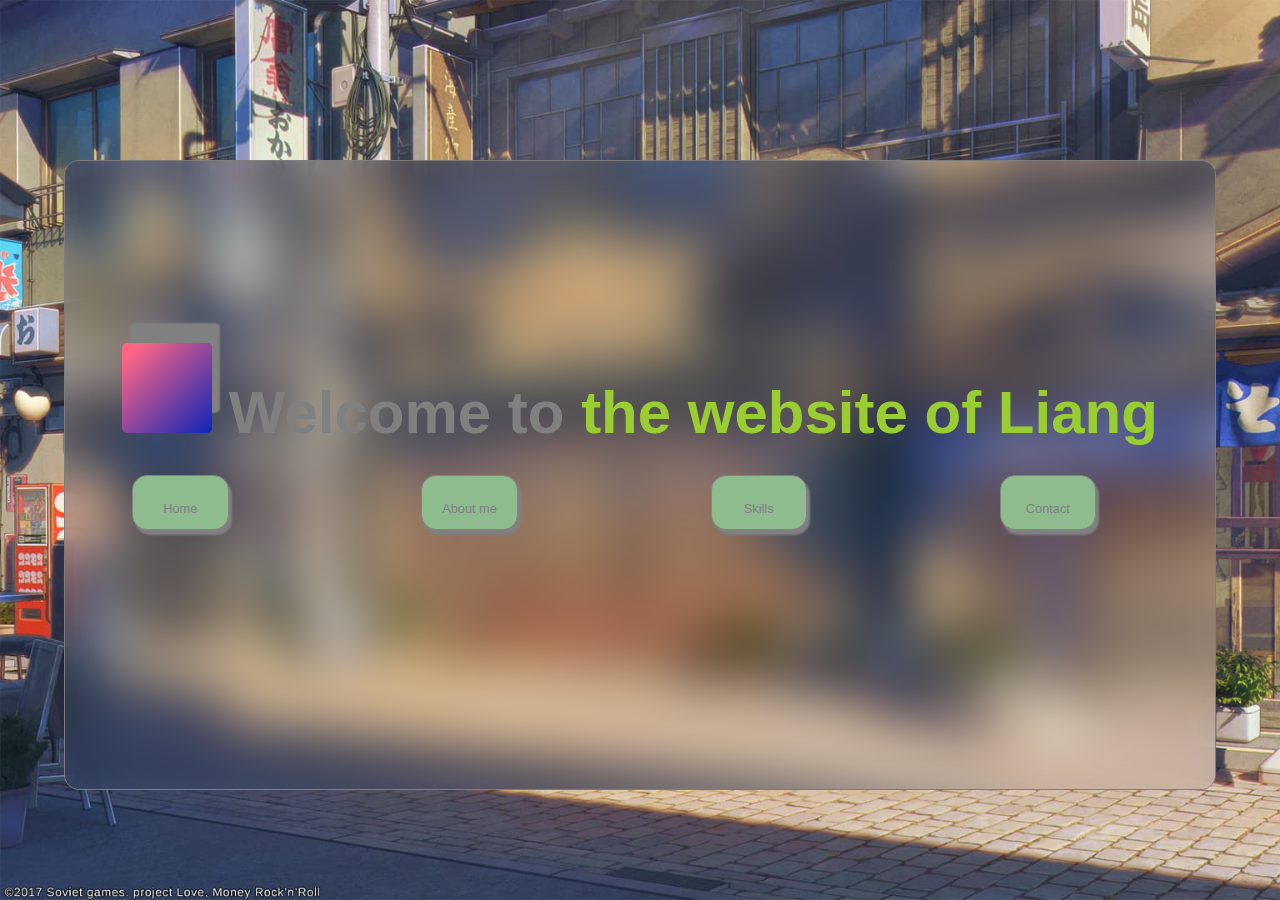
<file: index.html>
<!DOCTYPE html>
<html>

<head>
    <meta charset="utf-8">
    <title>Flexbox align 0 — starting code</title>
    <!-- <link rel="stylesheet" href="node_modules\normalize.css\normalize.css"> -->
    <style>
        * {
            margin: 0;
            padding: 0;
            box-sizing: border-box;
        }
        
        html,
        body {
            width: 100%;
            height: 100%;
            font-family: Helvetica;
        }
        
        .flex-box {
            width: 100%;
            height: 100%;
            /* background-image: linear-gradient(135deg, rgb(240, 95, 87) 10%, rgb(54, 9, 64) 100%); */
            background-image: url(images/2.jpg);
            background-size: cover;
            /* background-image: linear-gradient(270deg, rgb(40, 48, 72), rgb(133, 147, 152)); */
            display: flex;
            flex-direction: column;
            align-items: center;
        }
        
        form {
            width: 90%;
            height: 70%;
            border: 1px solid rgb(126, 124, 124);
            border-radius: 15px;
            padding: 15px;
            display: flex;
            flex-direction: column;
            justify-content: center;
            align-items: center;
            position: relative;
            background-color: hsla(0, 0%, 100%, 0.3);
            overflow: hidden;
            z-index: 1;
        }
        
        form p {
            font-size: 60px;
            font-weight: 800;
        }
        
        form::before {
            content: "";
            position: absolute;
            top: 0;
            right: 0;
            bottom: 0;
            left: 0;
            /* background-image: linear-gradient(135deg, rgb(240, 95, 87) 10%, rgb(54, 9, 64) 100%); */
            background-image: url(images/2.jpg);
            background-size: cover;
            /* background-image: linear-gradient(270deg, rgb(40, 48, 72), rgb(133, 147, 152)); */
            filter: blur(26px);
            /* background-color: rgba(255, 0, 0, 0.3) */
            z-index: -1;
            margin: -35px;
        }
        
        .navbar {
            width: 95%;
            height: 70px;
            padding: 10px;
            margin-top: 20px;
            margin-bottom: 70px;
            display: flex;
            justify-content: space-between;
            align-items: center;
        }
        
        .navbar>li {
            width: 10%;
            height: 55px;
            border: 1px solid rgb(134, 130, 130);
            border-radius: 15px;
            box-shadow: 3px 5px 2px gray;
            list-style: none;
            text-align: center;
            line-height: 65px;
            background-color: darkseagreen;
            color: whitesmoke;
            transition-property: background-color, transform;
            transition-duration: 300ms;
        }
        
        .navbar>li:hover {
            background-color: lightgreen;
            transform: scale(1.3, 1.3);
            cursor: pointer;
        }
        
        .navbar {
            font-size: 1vw;
        }
        
        .navbar a {
            text-decoration: none;
            color: rgb(126, 127, 131);
        }
        
        a:visited {
            color: rgb(52, 85, 230);
            text-decoration: line-through;
        }
        
        #logo-outbox {
            /* border: 1px solid gray; */
            padding: 20px;
            border-radius: 5px;
            /* background-color: rgb(223, 219, 219, 0.3); */
        }
        
        #logo-box {
            display: inline-block;
            width: 1.5em;
            height: 1.5em;
            border-radius: 5px;
            /* background-image: url(fullstack.jpg);
            background-size: contain; */
            background-image: linear-gradient(135deg, rgb(253, 101, 133) 10%, rgb(13, 37, 185) 100%);
            animation-name: roll;
            animation-duration: 3s;
            animation-delay: 1s;
            animation-iteration-count: infinite;
            animation-timing-function: linear;
            transform-origin: bottom right;
            box-shadow: 8px -20px 2px gray;
        }
        
        #logo-left {
            color: gray;
        }
        
        #logo-right {
            color: yellowgreen;
        }
        
        @keyframes roll {
            from {
                transform: translateX(-100%);
                animation-timing-function: ease-in-out;
            }
            20% {
                transform: translateX(-100%) skewX(15deg);
            }
            28% {
                transform: translateX(-100%) skewX(0deg);
                animation-timing-function: ease-out;
            }
            45% {
                transform: translateX(-100%) skewX(-5deg) rotate(20deg) scaleY(1.1);
                animation-timing-function: ease-in-out;
            }
            50% {
                transform: translateX(-100%) rotate(45deg) scaleY(1.1);
                animation-timing-function: ease-in;
            }
            60% {
                transform: translateX(-100%) rotate(90deg);
            }
            65% {
                transform: translateX(-100%) rotate(90deg) skewX(10deg);
            }
            70% {
                transform: translateX(-100%) rotate(90deg) skewY(0deg);
            }
            to {
                transform: translateX(-100%) rotate(90deg);
            }
        }
    </style>
</head>

<body>
    <div class="flex-box">
        <ul class="navbar">
            <!-- <li><a href="index.html">Home</a></li>

            <li><a href="about.html">About me</a> </li>
            <li><a href="skills.html">Skills</a></li>

            <li><a href="#">Contact</a></li> -->
        </ul>
        <form action="">
            <div id="logo-outbox">
                <p id="welcome-logo"><span id="logo-box"></span> <span id=logo-left>Welcome to</span> <span id="logo-right">the website of Liang</span></p>
                <ul class="navbar">
                    <li><a href="index.html">Home</a></li>

                    <li><a href="about.html">About me</a> </li>
                    <li><a href="skills.html">Skills</a></li>

                    <li><a href="#">Contact</a></li>
                </ul>
            </div>

        </form>

    </div>
    <script>
        // window.onload = function() {
        //     setTimeout(function() {
        //         window.location.href = "about.html";
        //     }, 4000)
        // }
    </script>
</body>

</html>
</file>
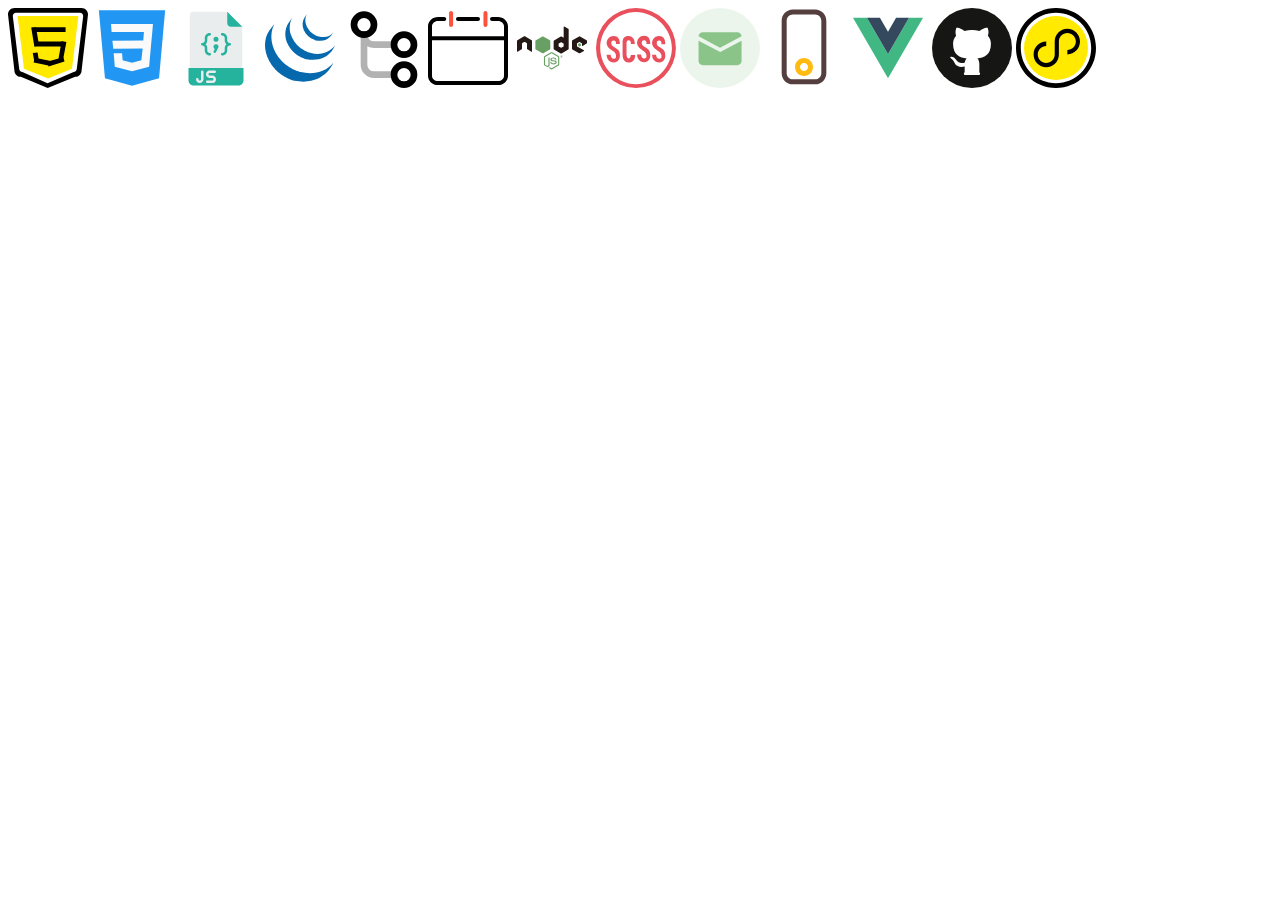
<file: iconfont/index.html>
<!DOCTYPE html>
<html lang="en">

<head>
    <meta charset="UTF-8">
    <meta name="viewport" content="width=device-width, initial-scale=1.0">
    <title>Document</title>
    <style>
        .icon {
            width: 5em;
            height: 5em;
            vertical-align: -0.15em;
            fill: currentColor;
            overflow: hidden;
        }
    </style>
    <script src="./iconfont.js"></script>
</head>

<body>
    <svg class="icon" aria-hidden="true">
		<use xlink:href="#icon-HTML"></use>
	</svg>
    <svg class="icon" aria-hidden="true">
		<use xlink:href="#icon-css"></use>
	</svg>
    <svg class="icon" aria-hidden="true">
		<use xlink:href="#icon-JS"></use>
	</svg>
    <svg class="icon" aria-hidden="true">
		<use xlink:href="#icon-jQuery"></use>
	</svg>
    <svg class="icon" aria-hidden="true">
		<use xlink:href="#icon-Git"></use>
	</svg>
    <svg class="icon" aria-hidden="true">
		<use xlink:href="#icon-rili"></use>
	</svg>
    <svg class="icon" aria-hidden="true">
		<use xlink:href="#icon-Nodejs"></use>
	</svg>
    <svg class="icon" aria-hidden="true">
		<use xlink:href="#icon-SCSS"></use>
	</svg>
    <svg class="icon" aria-hidden="true">
		<use xlink:href="#icon-youxiang"></use>
	</svg>
    <svg class="icon" aria-hidden="true">
		<use xlink:href="#icon-shouji"></use>
	</svg>
    <svg class="icon" aria-hidden="true">
		<use xlink:href="#icon-Vue"></use>
	</svg>
    <svg class="icon" aria-hidden="true">
		<use xlink:href="#icon-githubb"></use>
	</svg>
    <svg class="icon" aria-hidden="true">
		<use xlink:href="#icon-xiaochengxu"></use>
	</svg>
</body>

</html>
</file>
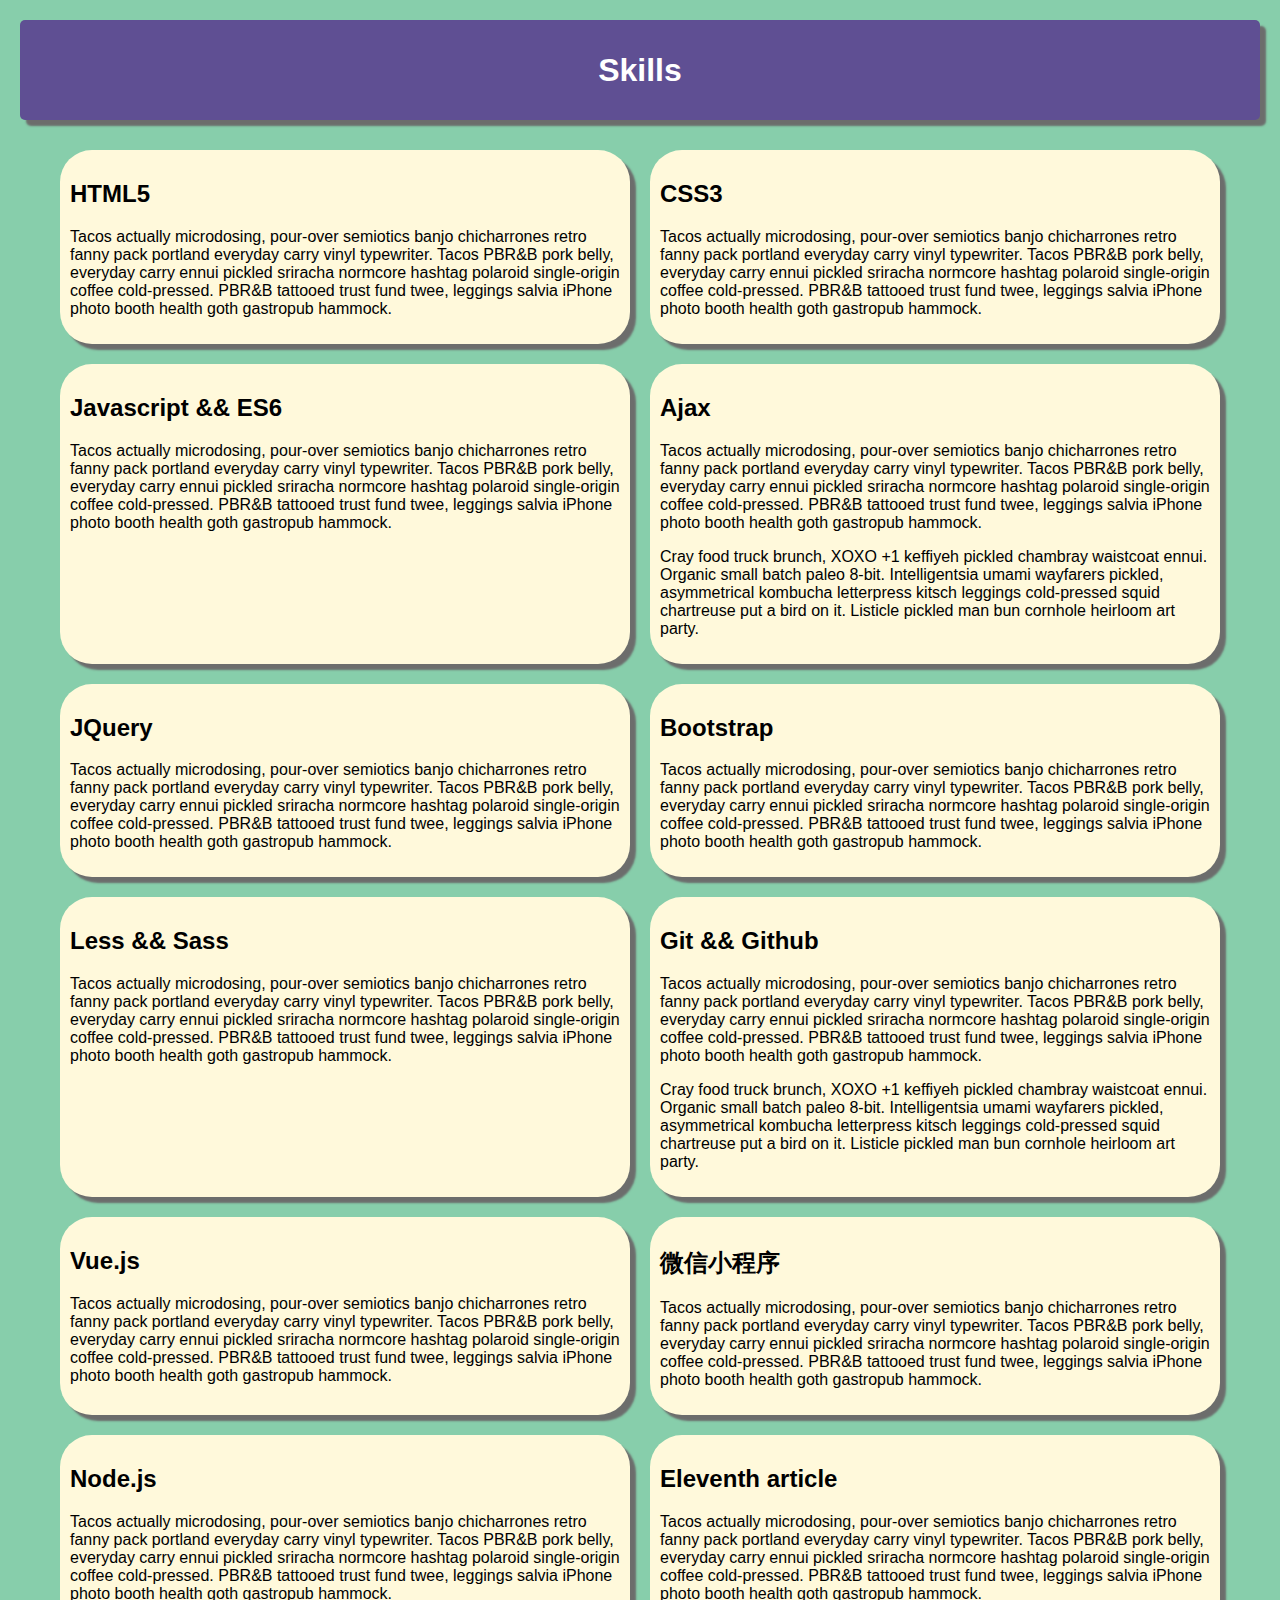
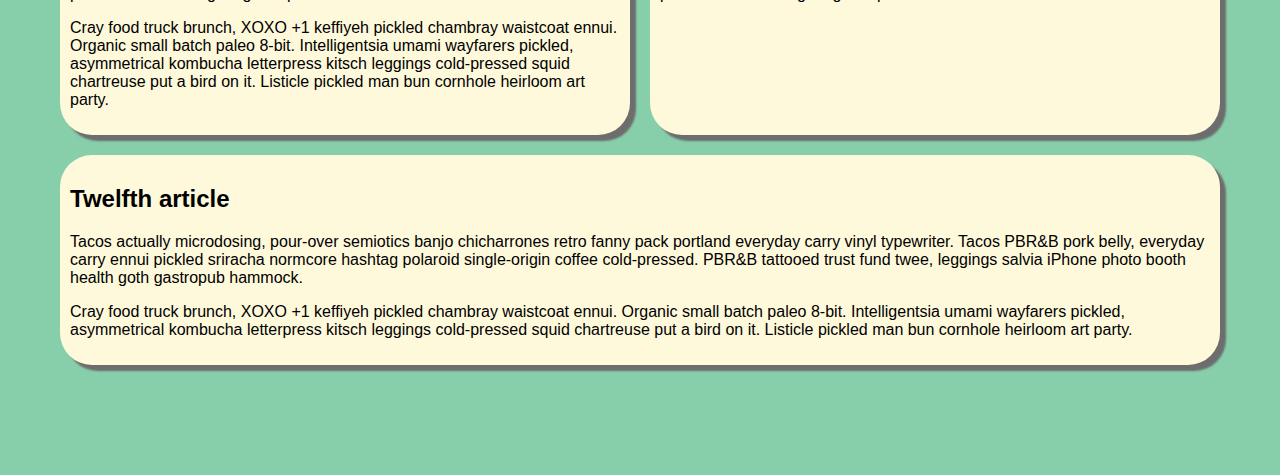
<file: skills.html>
<!DOCTYPE html>
<html>

<head>
    <meta charset="utf-8">
    <title>Skills</title>
    <style>
        html {
            font-family: sans-serif;
        }
        
        body {
            margin: 0;
            background-color: rgba(15, 157, 88, 0.5);
        }
        
        header {
            background: rgb(95, 79, 147);
            height: 100px;
            box-shadow: 6px 6px 2px rgb(108, 109, 108);
            margin: 20px;
            border-radius: 5px;
        }
        
        h1 {
            text-align: center;
            color: white;
            line-height: 100px;
            margin: 0;
        }
        
        article {
            padding: 10px;
            margin: 10px;
            background: rgb(255, 249, 219);
            box-shadow: 6px 6px 2px rgb(108, 109, 108);
            border-radius: 2em;
        }
        
        article:hover {
            background-color: rgb(229, 241, 114);
            transform: scale(1.3, 1.3);
            cursor: pointer;
        }
        
        section {
            display: flex;
            flex-direction: row;
            flex-wrap: wrap;
            margin: 20px 50px 100px 50px;
        }
        
        article {
            flex: 400px;
        }
    </style>
</head>

<body>
    <header>
        <h1>Skills</h1>
    </header>

    <section>
        <article>
            <h2>HTML5</h2>

            <p>Tacos actually microdosing, pour-over semiotics banjo chicharrones retro fanny pack portland everyday carry vinyl typewriter. Tacos PBR&B pork belly, everyday carry ennui pickled sriracha normcore hashtag polaroid single-origin coffee cold-pressed.
                PBR&B tattooed trust fund twee, leggings salvia iPhone photo booth health goth gastropub hammock.</p>
        </article>

        <article>
            <h2>CSS3</h2>

            <p>Tacos actually microdosing, pour-over semiotics banjo chicharrones retro fanny pack portland everyday carry vinyl typewriter. Tacos PBR&B pork belly, everyday carry ennui pickled sriracha normcore hashtag polaroid single-origin coffee cold-pressed.
                PBR&B tattooed trust fund twee, leggings salvia iPhone photo booth health goth gastropub hammock.</p>
        </article>
        <article>
            <h2>Javascript && ES6</h2>

            <p>Tacos actually microdosing, pour-over semiotics banjo chicharrones retro fanny pack portland everyday carry vinyl typewriter. Tacos PBR&B pork belly, everyday carry ennui pickled sriracha normcore hashtag polaroid single-origin coffee cold-pressed.
                PBR&B tattooed trust fund twee, leggings salvia iPhone photo booth health goth gastropub hammock.</p>
        </article>
        <article>
            <h2>Ajax</h2>

            <p>Tacos actually microdosing, pour-over semiotics banjo chicharrones retro fanny pack portland everyday carry vinyl typewriter. Tacos PBR&B pork belly, everyday carry ennui pickled sriracha normcore hashtag polaroid single-origin coffee cold-pressed.
                PBR&B tattooed trust fund twee, leggings salvia iPhone photo booth health goth gastropub hammock.</p>

            <p>Cray food truck brunch, XOXO +1 keffiyeh pickled chambray waistcoat ennui. Organic small batch paleo 8-bit. Intelligentsia umami wayfarers pickled, asymmetrical kombucha letterpress kitsch leggings cold-pressed squid chartreuse put a bird
                on it. Listicle pickled man bun cornhole heirloom art party.</p>
        </article>

        <article>
            <h2>JQuery</h2>

            <p>Tacos actually microdosing, pour-over semiotics banjo chicharrones retro fanny pack portland everyday carry vinyl typewriter. Tacos PBR&B pork belly, everyday carry ennui pickled sriracha normcore hashtag polaroid single-origin coffee cold-pressed.
                PBR&B tattooed trust fund twee, leggings salvia iPhone photo booth health goth gastropub hammock.</p>
        </article>

        <article>
            <h2>Bootstrap</h2>

            <p>Tacos actually microdosing, pour-over semiotics banjo chicharrones retro fanny pack portland everyday carry vinyl typewriter. Tacos PBR&B pork belly, everyday carry ennui pickled sriracha normcore hashtag polaroid single-origin coffee cold-pressed.
                PBR&B tattooed trust fund twee, leggings salvia iPhone photo booth health goth gastropub hammock.</p>
        </article>
        <article>
            <h2>Less && Sass</h2>

            <p>Tacos actually microdosing, pour-over semiotics banjo chicharrones retro fanny pack portland everyday carry vinyl typewriter. Tacos PBR&B pork belly, everyday carry ennui pickled sriracha normcore hashtag polaroid single-origin coffee cold-pressed.
                PBR&B tattooed trust fund twee, leggings salvia iPhone photo booth health goth gastropub hammock.</p>
        </article>
        <article>
            <h2>Git && Github</h2>

            <p>Tacos actually microdosing, pour-over semiotics banjo chicharrones retro fanny pack portland everyday carry vinyl typewriter. Tacos PBR&B pork belly, everyday carry ennui pickled sriracha normcore hashtag polaroid single-origin coffee cold-pressed.
                PBR&B tattooed trust fund twee, leggings salvia iPhone photo booth health goth gastropub hammock.</p>

            <p>Cray food truck brunch, XOXO +1 keffiyeh pickled chambray waistcoat ennui. Organic small batch paleo 8-bit. Intelligentsia umami wayfarers pickled, asymmetrical kombucha letterpress kitsch leggings cold-pressed squid chartreuse put a bird
                on it. Listicle pickled man bun cornhole heirloom art party.</p>
        </article>

        <article>
            <h2>Vue.js</h2>

            <p>Tacos actually microdosing, pour-over semiotics banjo chicharrones retro fanny pack portland everyday carry vinyl typewriter. Tacos PBR&B pork belly, everyday carry ennui pickled sriracha normcore hashtag polaroid single-origin coffee cold-pressed.
                PBR&B tattooed trust fund twee, leggings salvia iPhone photo booth health goth gastropub hammock.</p>
        </article>

        <article>
            <h2>微信小程序</h2>

            <p>Tacos actually microdosing, pour-over semiotics banjo chicharrones retro fanny pack portland everyday carry vinyl typewriter. Tacos PBR&B pork belly, everyday carry ennui pickled sriracha normcore hashtag polaroid single-origin coffee cold-pressed.
                PBR&B tattooed trust fund twee, leggings salvia iPhone photo booth health goth gastropub hammock.</p>
        </article>

        <article>
            <h2>Node.js</h2>

            <p>Tacos actually microdosing, pour-over semiotics banjo chicharrones retro fanny pack portland everyday carry vinyl typewriter. Tacos PBR&B pork belly, everyday carry ennui pickled sriracha normcore hashtag polaroid single-origin coffee cold-pressed.
                PBR&B tattooed trust fund twee, leggings salvia iPhone photo booth health goth gastropub hammock.</p>

            <p>Cray food truck brunch, XOXO +1 keffiyeh pickled chambray waistcoat ennui. Organic small batch paleo 8-bit. Intelligentsia umami wayfarers pickled, asymmetrical kombucha letterpress kitsch leggings cold-pressed squid chartreuse put a bird
                on it. Listicle pickled man bun cornhole heirloom art party.</p>
        </article>


        <article>
            <h2>Eleventh article</h2>

            <p>Tacos actually microdosing, pour-over semiotics banjo chicharrones retro fanny pack portland everyday carry vinyl typewriter. Tacos PBR&B pork belly, everyday carry ennui pickled sriracha normcore hashtag polaroid single-origin coffee cold-pressed.
                PBR&B tattooed trust fund twee, leggings salvia iPhone photo booth health goth gastropub hammock.</p>
        </article>

        <article>
            <h2>Twelfth article</h2>

            <p>Tacos actually microdosing, pour-over semiotics banjo chicharrones retro fanny pack portland everyday carry vinyl typewriter. Tacos PBR&B pork belly, everyday carry ennui pickled sriracha normcore hashtag polaroid single-origin coffee cold-pressed.
                PBR&B tattooed trust fund twee, leggings salvia iPhone photo booth health goth gastropub hammock.</p>

            <p>Cray food truck brunch, XOXO +1 keffiyeh pickled chambray waistcoat ennui. Organic small batch paleo 8-bit. Intelligentsia umami wayfarers pickled, asymmetrical kombucha letterpress kitsch leggings cold-pressed squid chartreuse put a bird
                on it. Listicle pickled man bun cornhole heirloom art party.</p>
        </article>
    </section>
</body>

</html>
</file>
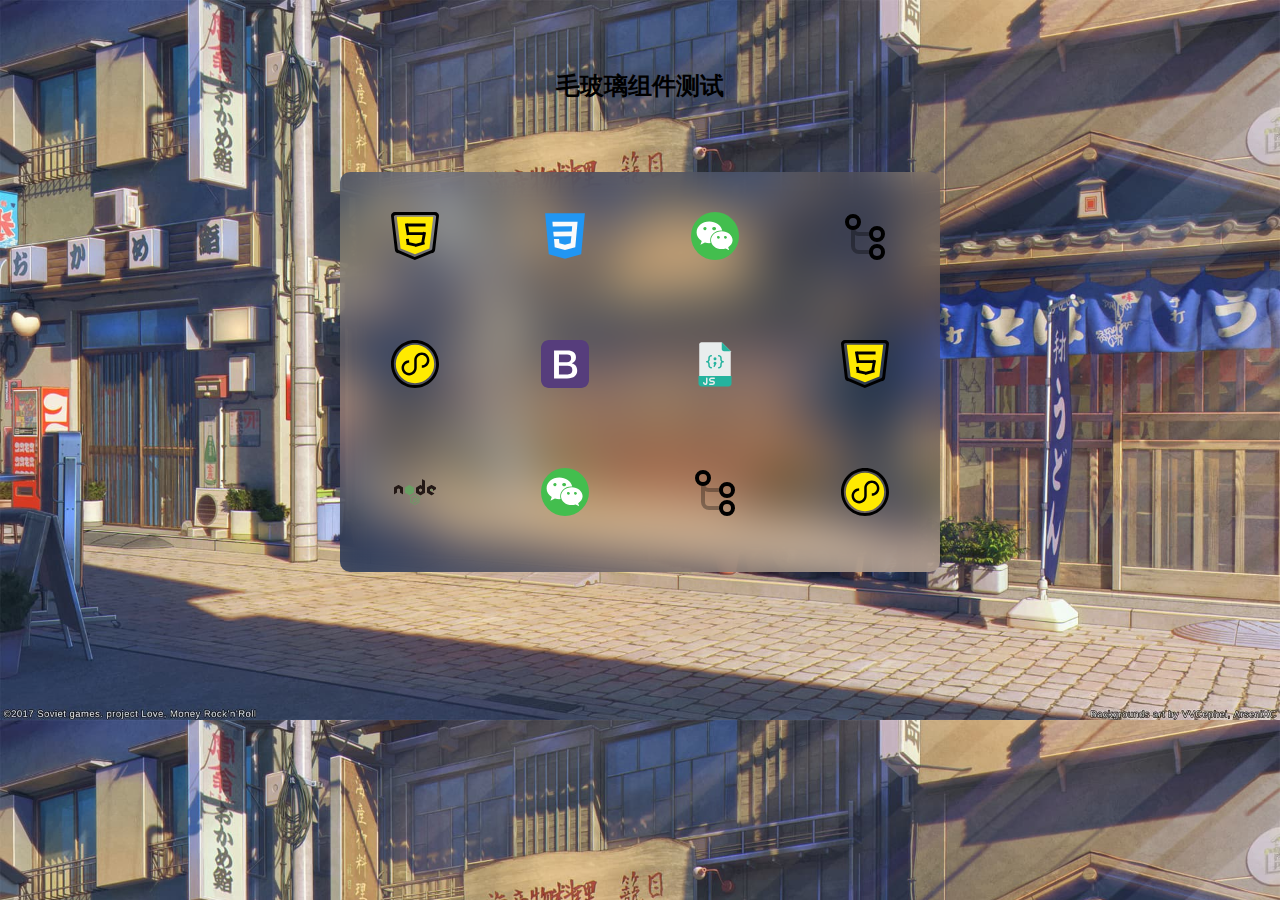
<file: test.html>
<!DOCTYPE html>
<!DOCTYPE html>
<html lang="en">

<head>
    <meta charset="UTF-8">
    <meta name="viewport" content="width=device-width, initial-scale=1.0">
    <title>Document</title>
    <style>
        .icon {
            width: 3em;
            height: 3em;
            vertical-align: -0.15em;
            fill: currentColor;
            overflow: hidden;
        }
    </style>
    <script src="iconfont/iconfont.js"></script>
    <style>
        body {
            background-image: url(images/2.jpg);
            background-size: cover;
        }
        
        .box {
            width: 600px;
            height: 400px;
            margin: 50px auto;
            border-radius: 10px;
            background-color: rgba(white, 0.5);
            position: relative;
            overflow: hidden;
            display: flex;
            justify-items: center;
            align-items: center;
            flex-wrap: wrap;
            justify-content: space-around;
        }
        
        .box svg:hover {
            transform: scale(1.2, 1.2);
            transition-timing-function: ease-in-out;
            transition-duration: 200ms;
            cursor: pointer;
        }
        
        svg {
            margin: 40px;
        }
        
        .box::before {
            content: "";
            position: absolute;
            top: 0;
            right: 0;
            bottom: 0;
            left: 0;
            /* background-image: linear-gradient(135deg, rgb(240, 95, 87) 10%, rgb(54, 9, 64) 100%); */
            background-image: url(images/2.jpg);
            background-size: cover;
            /* background-image: linear-gradient(270deg, rgb(40, 48, 72), rgb(133, 147, 152)); */
            filter: blur(26px);
            /* background-color: rgba(255, 0, 0, 0.3) */
            z-index: -1;
            margin: -35px;
        }
        
        h2 {
            margin: 70px auto;
            text-align: center;
        }
    </style>
</head>

<body>
    <h2>毛玻璃组件测试</h2>
    <div class="box">

        <svg class="icon" aria-hidden="true">
			<use xlink:href="#icon-HTML"></use>
		</svg>
        <svg class="icon" aria-hidden="true">
			<use xlink:href="#icon-css"></use>
		</svg>
        <svg class="icon" aria-hidden="true">
			<use xlink:href="#icon-weixin"></use>
		</svg>
        <svg class="icon" aria-hidden="true">
			<use xlink:href="#icon-Git"></use>
		</svg>
        <svg class="icon" aria-hidden="true">
			<use xlink:href="#icon-xiaochengxu"></use>
		</svg>
        <svg class="icon" aria-hidden="true">
			<use xlink:href="#icon-Bootstrap"></use>
		</svg>
        <svg class="icon" aria-hidden="true">
			<use xlink:href="#icon-JS"></use>
        </svg>
        <svg class="icon" aria-hidden="true">
			<use xlink:href="#icon-HTML"></use>
		</svg>
        <svg class="icon" aria-hidden="true">
			<use xlink:href="#icon-Nodejs"></use>
		</svg>
        <svg class="icon" aria-hidden="true">
			<use xlink:href="#icon-weixin"></use>
		</svg>
        <svg class="icon" aria-hidden="true">
			<use xlink:href="#icon-Git"></use>
		</svg>
        <svg class="icon" aria-hidden="true">
			<use xlink:href="#icon-xiaochengxu"></use>
		</svg>
        <svg class="icon" aria-hidden="true">
			<use xlink:href="#icon-Bootstrap"></use>
		</svg>
        <svg class="icon" aria-hidden="true">
			<use xlink:href="#icon-JS"></use>
		</svg>
    </div>
</body>

</html>
</file>
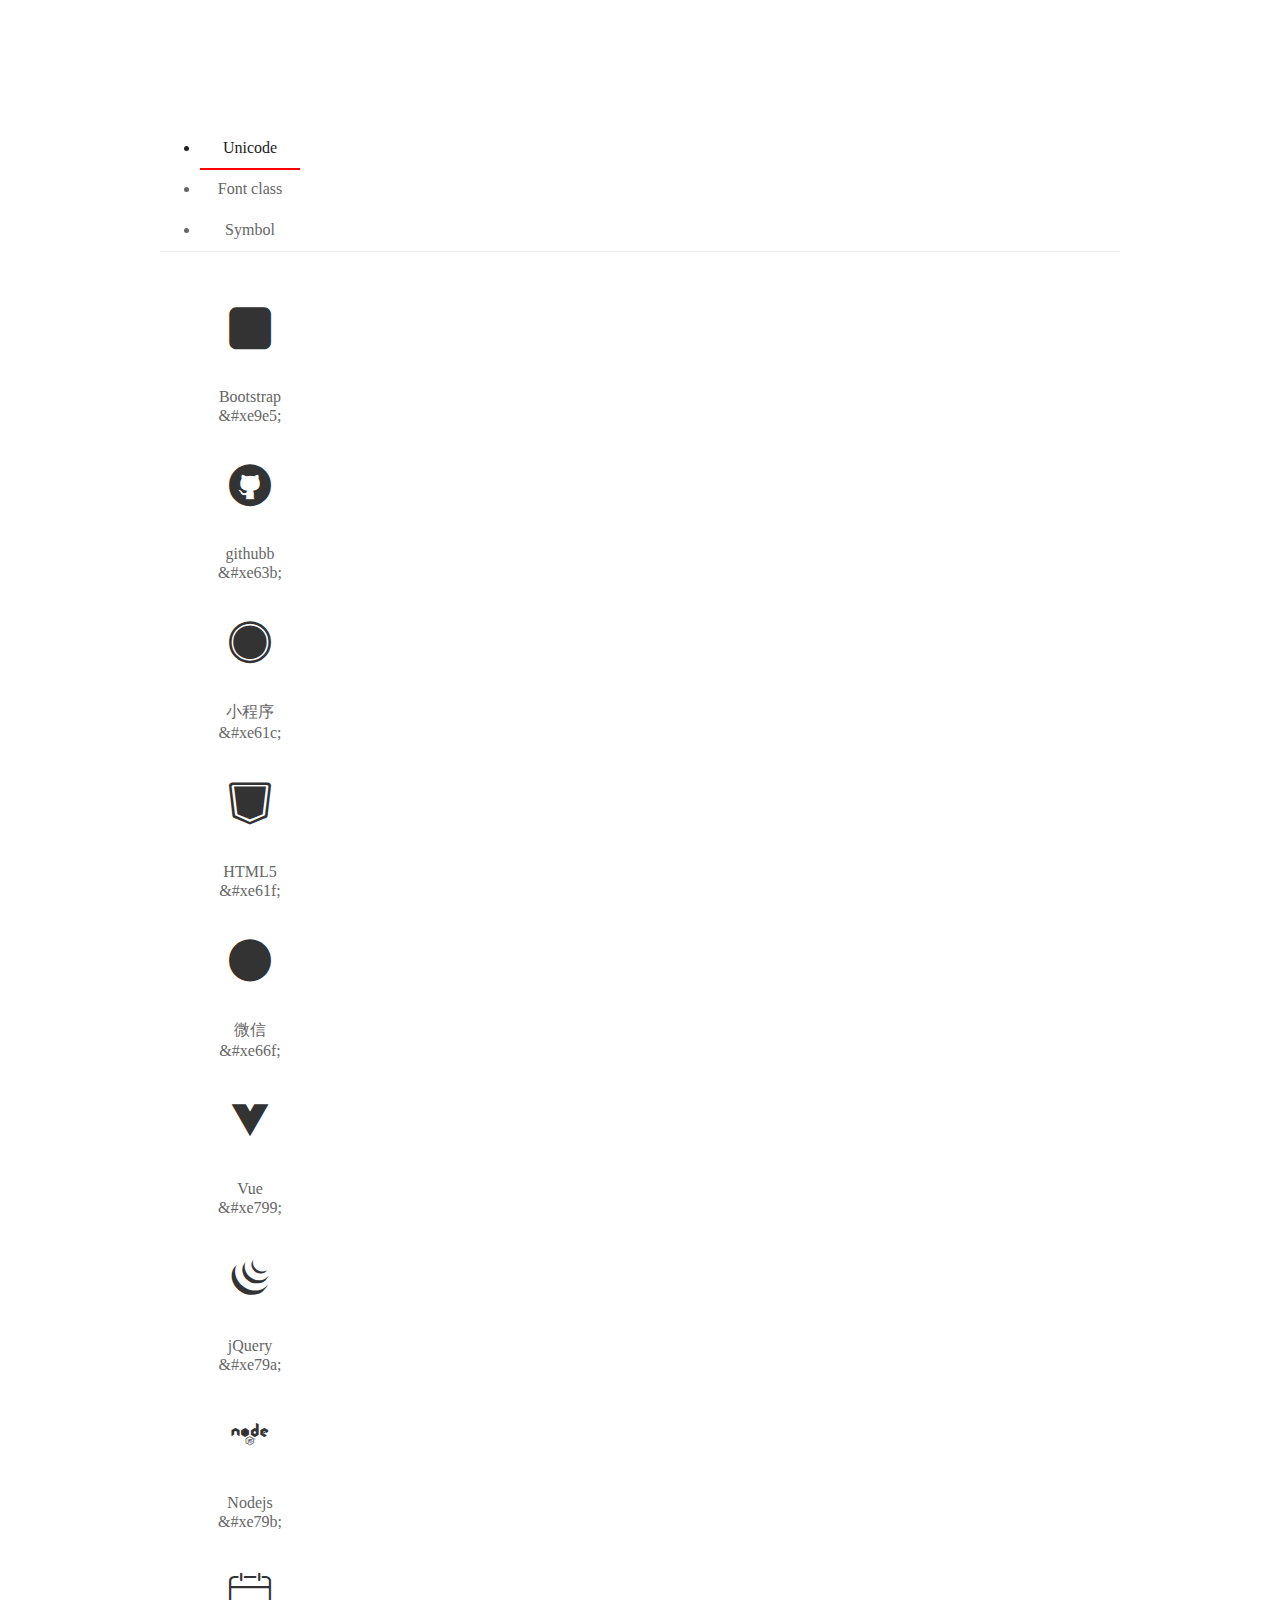
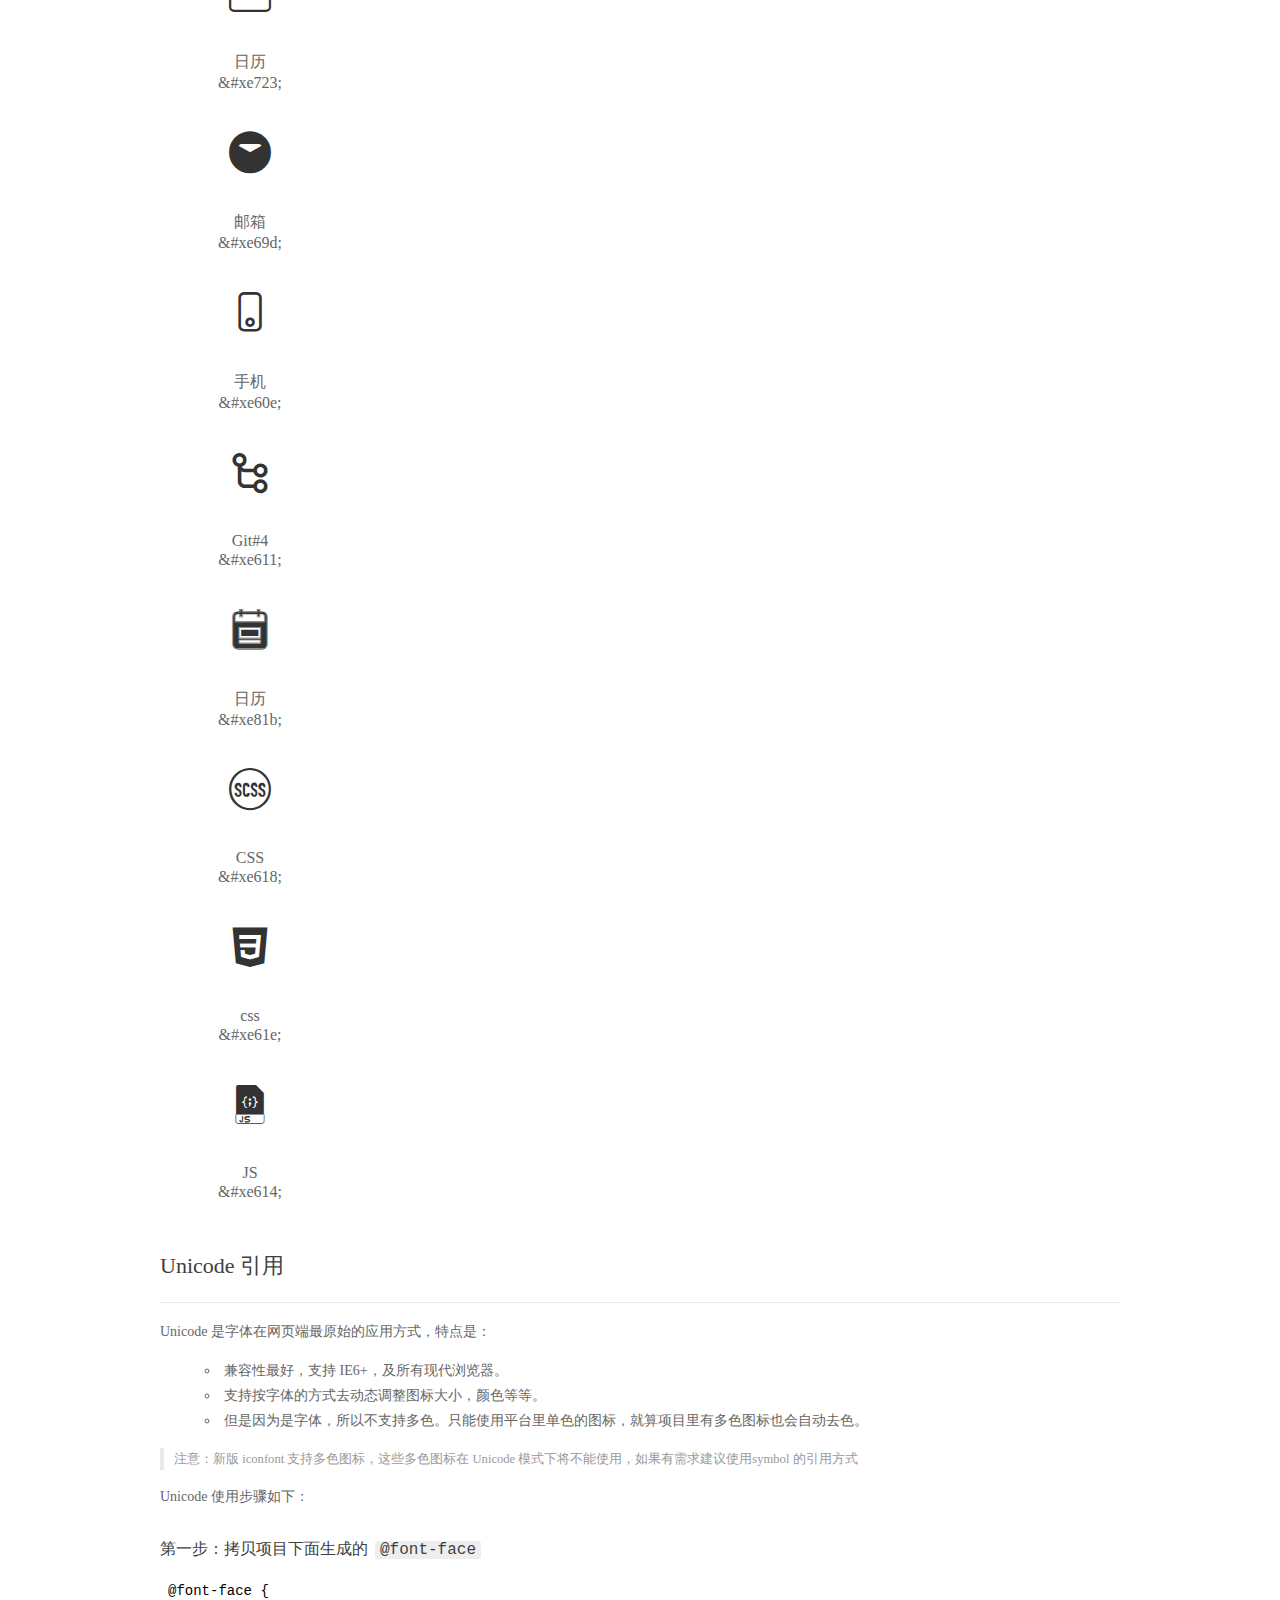
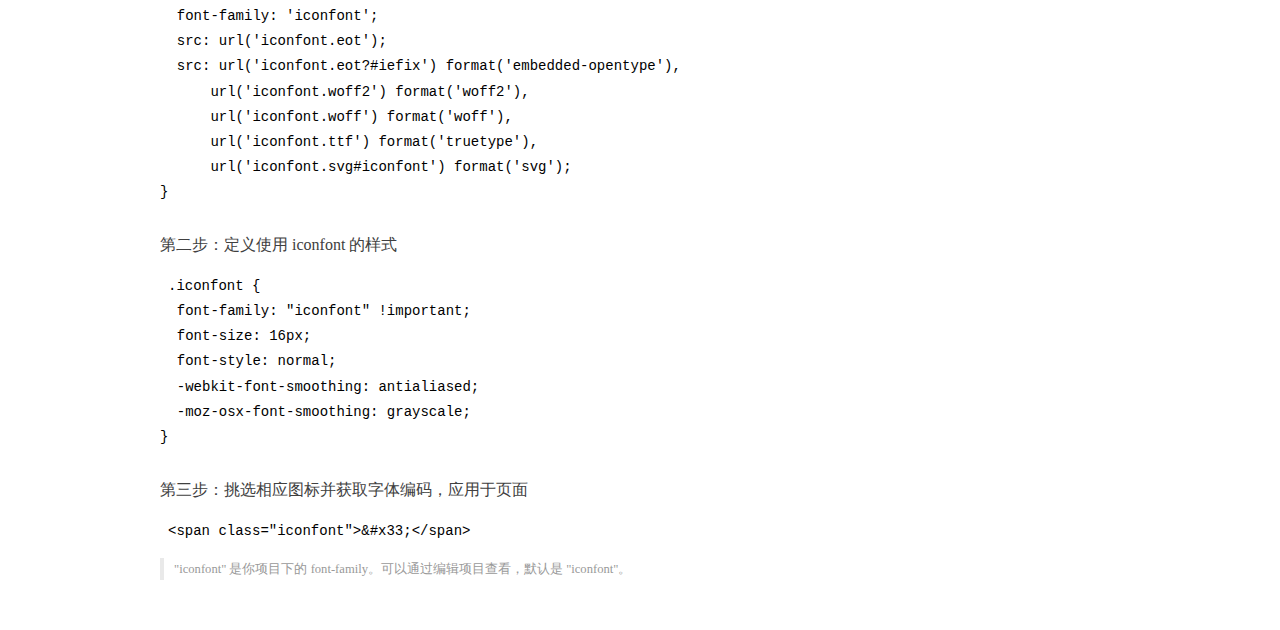
<file: iconfont/demo_index.html>
<!DOCTYPE html>
<html>
<head>
  <meta charset="utf-8"/>
  <title>IconFont Demo</title>
  <link rel="shortcut icon" href="https://gtms04.alicdn.com/tps/i4/TB1_oz6GVXXXXaFXpXXJDFnIXXX-64-64.ico" type="image/x-icon"/>
  <link rel="stylesheet" href="https://g.alicdn.com/thx/cube/1.3.2/cube.min.css">
  <link rel="stylesheet" href="demo.css">
  <link rel="stylesheet" href="iconfont.css">
  <script src="iconfont.js"></script>
  <!-- jQuery -->
  <script src="https://a1.alicdn.com/oss/uploads/2018/12/26/7bfddb60-08e8-11e9-9b04-53e73bb6408b.js"></script>
  <!-- 代码高亮 -->
  <script src="https://a1.alicdn.com/oss/uploads/2018/12/26/a3f714d0-08e6-11e9-8a15-ebf944d7534c.js"></script>
</head>
<body>
  <div class="main">
    <h1 class="logo"><a href="https://www.iconfont.cn/" title="iconfont 首页" target="_blank">&#xe86b;</a></h1>
    <div class="nav-tabs">
      <ul id="tabs" class="dib-box">
        <li class="dib active"><span>Unicode</span></li>
        <li class="dib"><span>Font class</span></li>
        <li class="dib"><span>Symbol</span></li>
      </ul>
      
    </div>
    <div class="tab-container">
      <div class="content unicode" style="display: block;">
          <ul class="icon_lists dib-box">
          
            <li class="dib">
              <span class="icon iconfont">&#xe9e5;</span>
                <div class="name">Bootstrap</div>
                <div class="code-name">&amp;#xe9e5;</div>
              </li>
          
            <li class="dib">
              <span class="icon iconfont">&#xe63b;</span>
                <div class="name">githubb</div>
                <div class="code-name">&amp;#xe63b;</div>
              </li>
          
            <li class="dib">
              <span class="icon iconfont">&#xe61c;</span>
                <div class="name">小程序</div>
                <div class="code-name">&amp;#xe61c;</div>
              </li>
          
            <li class="dib">
              <span class="icon iconfont">&#xe61f;</span>
                <div class="name">HTML5</div>
                <div class="code-name">&amp;#xe61f;</div>
              </li>
          
            <li class="dib">
              <span class="icon iconfont">&#xe66f;</span>
                <div class="name">微信</div>
                <div class="code-name">&amp;#xe66f;</div>
              </li>
          
            <li class="dib">
              <span class="icon iconfont">&#xe799;</span>
                <div class="name">Vue</div>
                <div class="code-name">&amp;#xe799;</div>
              </li>
          
            <li class="dib">
              <span class="icon iconfont">&#xe79a;</span>
                <div class="name">jQuery</div>
                <div class="code-name">&amp;#xe79a;</div>
              </li>
          
            <li class="dib">
              <span class="icon iconfont">&#xe79b;</span>
                <div class="name">Nodejs</div>
                <div class="code-name">&amp;#xe79b;</div>
              </li>
          
            <li class="dib">
              <span class="icon iconfont">&#xe723;</span>
                <div class="name">日历</div>
                <div class="code-name">&amp;#xe723;</div>
              </li>
          
            <li class="dib">
              <span class="icon iconfont">&#xe69d;</span>
                <div class="name">邮箱</div>
                <div class="code-name">&amp;#xe69d;</div>
              </li>
          
            <li class="dib">
              <span class="icon iconfont">&#xe60e;</span>
                <div class="name">手机</div>
                <div class="code-name">&amp;#xe60e;</div>
              </li>
          
            <li class="dib">
              <span class="icon iconfont">&#xe611;</span>
                <div class="name">Git#4</div>
                <div class="code-name">&amp;#xe611;</div>
              </li>
          
            <li class="dib">
              <span class="icon iconfont">&#xe81b;</span>
                <div class="name">日历</div>
                <div class="code-name">&amp;#xe81b;</div>
              </li>
          
            <li class="dib">
              <span class="icon iconfont">&#xe618;</span>
                <div class="name">CSS</div>
                <div class="code-name">&amp;#xe618;</div>
              </li>
          
            <li class="dib">
              <span class="icon iconfont">&#xe61e;</span>
                <div class="name">css</div>
                <div class="code-name">&amp;#xe61e;</div>
              </li>
          
            <li class="dib">
              <span class="icon iconfont">&#xe614;</span>
                <div class="name">JS</div>
                <div class="code-name">&amp;#xe614;</div>
              </li>
          
          </ul>
          <div class="article markdown">
          <h2 id="unicode-">Unicode 引用</h2>
          <hr>

          <p>Unicode 是字体在网页端最原始的应用方式，特点是：</p>
          <ul>
            <li>兼容性最好，支持 IE6+，及所有现代浏览器。</li>
            <li>支持按字体的方式去动态调整图标大小，颜色等等。</li>
            <li>但是因为是字体，所以不支持多色。只能使用平台里单色的图标，就算项目里有多色图标也会自动去色。</li>
          </ul>
          <blockquote>
            <p>注意：新版 iconfont 支持多色图标，这些多色图标在 Unicode 模式下将不能使用，如果有需求建议使用symbol 的引用方式</p>
          </blockquote>
          <p>Unicode 使用步骤如下：</p>
          <h3 id="-font-face">第一步：拷贝项目下面生成的 <code>@font-face</code></h3>
<pre><code class="language-css"
>@font-face {
  font-family: 'iconfont';
  src: url('iconfont.eot');
  src: url('iconfont.eot?#iefix') format('embedded-opentype'),
      url('iconfont.woff2') format('woff2'),
      url('iconfont.woff') format('woff'),
      url('iconfont.ttf') format('truetype'),
      url('iconfont.svg#iconfont') format('svg');
}
</code></pre>
          <h3 id="-iconfont-">第二步：定义使用 iconfont 的样式</h3>
<pre><code class="language-css"
>.iconfont {
  font-family: "iconfont" !important;
  font-size: 16px;
  font-style: normal;
  -webkit-font-smoothing: antialiased;
  -moz-osx-font-smoothing: grayscale;
}
</code></pre>
          <h3 id="-">第三步：挑选相应图标并获取字体编码，应用于页面</h3>
<pre>
<code class="language-html"
>&lt;span class="iconfont"&gt;&amp;#x33;&lt;/span&gt;
</code></pre>
          <blockquote>
            <p>"iconfont" 是你项目下的 font-family。可以通过编辑项目查看，默认是 "iconfont"。</p>
          </blockquote>
          </div>
      </div>
      <div class="content font-class">
        <ul class="icon_lists dib-box">
          
          <li class="dib">
            <span class="icon iconfont icon-Bootstrap"></span>
            <div class="name">
              Bootstrap
            </div>
            <div class="code-name">.icon-Bootstrap
            </div>
          </li>
          
          <li class="dib">
            <span class="icon iconfont icon-githubb"></span>
            <div class="name">
              githubb
            </div>
            <div class="code-name">.icon-githubb
            </div>
          </li>
          
          <li class="dib">
            <span class="icon iconfont icon-xiaochengxu"></span>
            <div class="name">
              小程序
            </div>
            <div class="code-name">.icon-xiaochengxu
            </div>
          </li>
          
          <li class="dib">
            <span class="icon iconfont icon-HTML"></span>
            <div class="name">
              HTML5
            </div>
            <div class="code-name">.icon-HTML
            </div>
          </li>
          
          <li class="dib">
            <span class="icon iconfont icon-weixin"></span>
            <div class="name">
              微信
            </div>
            <div class="code-name">.icon-weixin
            </div>
          </li>
          
          <li class="dib">
            <span class="icon iconfont icon-Vue"></span>
            <div class="name">
              Vue
            </div>
            <div class="code-name">.icon-Vue
            </div>
          </li>
          
          <li class="dib">
            <span class="icon iconfont icon-jQuery"></span>
            <div class="name">
              jQuery
            </div>
            <div class="code-name">.icon-jQuery
            </div>
          </li>
          
          <li class="dib">
            <span class="icon iconfont icon-Nodejs"></span>
            <div class="name">
              Nodejs
            </div>
            <div class="code-name">.icon-Nodejs
            </div>
          </li>
          
          <li class="dib">
            <span class="icon iconfont icon-rili"></span>
            <div class="name">
              日历
            </div>
            <div class="code-name">.icon-rili
            </div>
          </li>
          
          <li class="dib">
            <span class="icon iconfont icon-youxiang"></span>
            <div class="name">
              邮箱
            </div>
            <div class="code-name">.icon-youxiang
            </div>
          </li>
          
          <li class="dib">
            <span class="icon iconfont icon-shouji"></span>
            <div class="name">
              手机
            </div>
            <div class="code-name">.icon-shouji
            </div>
          </li>
          
          <li class="dib">
            <span class="icon iconfont icon-Git"></span>
            <div class="name">
              Git#4
            </div>
            <div class="code-name">.icon-Git
            </div>
          </li>
          
          <li class="dib">
            <span class="icon iconfont icon-rili1"></span>
            <div class="name">
              日历
            </div>
            <div class="code-name">.icon-rili1
            </div>
          </li>
          
          <li class="dib">
            <span class="icon iconfont icon-SCSS"></span>
            <div class="name">
              CSS
            </div>
            <div class="code-name">.icon-SCSS
            </div>
          </li>
          
          <li class="dib">
            <span class="icon iconfont icon-css"></span>
            <div class="name">
              css
            </div>
            <div class="code-name">.icon-css
            </div>
          </li>
          
          <li class="dib">
            <span class="icon iconfont icon-JS"></span>
            <div class="name">
              JS
            </div>
            <div class="code-name">.icon-JS
            </div>
          </li>
          
        </ul>
        <div class="article markdown">
        <h2 id="font-class-">font-class 引用</h2>
        <hr>

        <p>font-class 是 Unicode 使用方式的一种变种，主要是解决 Unicode 书写不直观，语意不明确的问题。</p>
        <p>与 Unicode 使用方式相比，具有如下特点：</p>
        <ul>
          <li>兼容性良好，支持 IE8+，及所有现代浏览器。</li>
          <li>相比于 Unicode 语意明确，书写更直观。可以很容易分辨这个 icon 是什么。</li>
          <li>因为使用 class 来定义图标，所以当要替换图标时，只需要修改 class 里面的 Unicode 引用。</li>
          <li>不过因为本质上还是使用的字体，所以多色图标还是不支持的。</li>
        </ul>
        <p>使用步骤如下：</p>
        <h3 id="-fontclass-">第一步：引入项目下面生成的 fontclass 代码：</h3>
<pre><code class="language-html">&lt;link rel="stylesheet" href="./iconfont.css"&gt;
</code></pre>
        <h3 id="-">第二步：挑选相应图标并获取类名，应用于页面：</h3>
<pre><code class="language-html">&lt;span class="iconfont icon-xxx"&gt;&lt;/span&gt;
</code></pre>
        <blockquote>
          <p>"
            iconfont" 是你项目下的 font-family。可以通过编辑项目查看，默认是 "iconfont"。</p>
        </blockquote>
      </div>
      </div>
      <div class="content symbol">
          <ul class="icon_lists dib-box">
          
            <li class="dib">
                <svg class="icon svg-icon" aria-hidden="true">
                  <use xlink:href="#icon-Bootstrap"></use>
                </svg>
                <div class="name">Bootstrap</div>
                <div class="code-name">#icon-Bootstrap</div>
            </li>
          
            <li class="dib">
                <svg class="icon svg-icon" aria-hidden="true">
                  <use xlink:href="#icon-githubb"></use>
                </svg>
                <div class="name">githubb</div>
                <div class="code-name">#icon-githubb</div>
            </li>
          
            <li class="dib">
                <svg class="icon svg-icon" aria-hidden="true">
                  <use xlink:href="#icon-xiaochengxu"></use>
                </svg>
                <div class="name">小程序</div>
                <div class="code-name">#icon-xiaochengxu</div>
            </li>
          
            <li class="dib">
                <svg class="icon svg-icon" aria-hidden="true">
                  <use xlink:href="#icon-HTML"></use>
                </svg>
                <div class="name">HTML5</div>
                <div class="code-name">#icon-HTML</div>
            </li>
          
            <li class="dib">
                <svg class="icon svg-icon" aria-hidden="true">
                  <use xlink:href="#icon-weixin"></use>
                </svg>
                <div class="name">微信</div>
                <div class="code-name">#icon-weixin</div>
            </li>
          
            <li class="dib">
                <svg class="icon svg-icon" aria-hidden="true">
                  <use xlink:href="#icon-Vue"></use>
                </svg>
                <div class="name">Vue</div>
                <div class="code-name">#icon-Vue</div>
            </li>
          
            <li class="dib">
                <svg class="icon svg-icon" aria-hidden="true">
                  <use xlink:href="#icon-jQuery"></use>
                </svg>
                <div class="name">jQuery</div>
                <div class="code-name">#icon-jQuery</div>
            </li>
          
            <li class="dib">
                <svg class="icon svg-icon" aria-hidden="true">
                  <use xlink:href="#icon-Nodejs"></use>
                </svg>
                <div class="name">Nodejs</div>
                <div class="code-name">#icon-Nodejs</div>
            </li>
          
            <li class="dib">
                <svg class="icon svg-icon" aria-hidden="true">
                  <use xlink:href="#icon-rili"></use>
                </svg>
                <div class="name">日历</div>
                <div class="code-name">#icon-rili</div>
            </li>
          
            <li class="dib">
                <svg class="icon svg-icon" aria-hidden="true">
                  <use xlink:href="#icon-youxiang"></use>
                </svg>
                <div class="name">邮箱</div>
                <div class="code-name">#icon-youxiang</div>
            </li>
          
            <li class="dib">
                <svg class="icon svg-icon" aria-hidden="true">
                  <use xlink:href="#icon-shouji"></use>
                </svg>
                <div class="name">手机</div>
                <div class="code-name">#icon-shouji</div>
            </li>
          
            <li class="dib">
                <svg class="icon svg-icon" aria-hidden="true">
                  <use xlink:href="#icon-Git"></use>
                </svg>
                <div class="name">Git#4</div>
                <div class="code-name">#icon-Git</div>
            </li>
          
            <li class="dib">
                <svg class="icon svg-icon" aria-hidden="true">
                  <use xlink:href="#icon-rili1"></use>
                </svg>
                <div class="name">日历</div>
                <div class="code-name">#icon-rili1</div>
            </li>
          
            <li class="dib">
                <svg class="icon svg-icon" aria-hidden="true">
                  <use xlink:href="#icon-SCSS"></use>
                </svg>
                <div class="name">CSS</div>
                <div class="code-name">#icon-SCSS</div>
            </li>
          
            <li class="dib">
                <svg class="icon svg-icon" aria-hidden="true">
                  <use xlink:href="#icon-css"></use>
                </svg>
                <div class="name">css</div>
                <div class="code-name">#icon-css</div>
            </li>
          
            <li class="dib">
                <svg class="icon svg-icon" aria-hidden="true">
                  <use xlink:href="#icon-JS"></use>
                </svg>
                <div class="name">JS</div>
                <div class="code-name">#icon-JS</div>
            </li>
          
          </ul>
          <div class="article markdown">
          <h2 id="symbol-">Symbol 引用</h2>
          <hr>

          <p>这是一种全新的使用方式，应该说这才是未来的主流，也是平台目前推荐的用法。相关介绍可以参考这篇<a href="">文章</a>
            这种用法其实是做了一个 SVG 的集合，与另外两种相比具有如下特点：</p>
          <ul>
            <li>支持多色图标了，不再受单色限制。</li>
            <li>通过一些技巧，支持像字体那样，通过 <code>font-size</code>, <code>color</code> 来调整样式。</li>
            <li>兼容性较差，支持 IE9+，及现代浏览器。</li>
            <li>浏览器渲染 SVG 的性能一般，还不如 png。</li>
          </ul>
          <p>使用步骤如下：</p>
          <h3 id="-symbol-">第一步：引入项目下面生成的 symbol 代码：</h3>
<pre><code class="language-html">&lt;script src="./iconfont.js"&gt;&lt;/script&gt;
</code></pre>
          <h3 id="-css-">第二步：加入通用 CSS 代码（引入一次就行）：</h3>
<pre><code class="language-html">&lt;style&gt;
.icon {
  width: 1em;
  height: 1em;
  vertical-align: -0.15em;
  fill: currentColor;
  overflow: hidden;
}
&lt;/style&gt;
</code></pre>
          <h3 id="-">第三步：挑选相应图标并获取类名，应用于页面：</h3>
<pre><code class="language-html">&lt;svg class="icon" aria-hidden="true"&gt;
  &lt;use xlink:href="#icon-xxx"&gt;&lt;/use&gt;
&lt;/svg&gt;
</code></pre>
          </div>
      </div>

    </div>
  </div>
  <script>
  $(document).ready(function () {
      $('.tab-container .content:first').show()

      $('#tabs li').click(function (e) {
        var tabContent = $('.tab-container .content')
        var index = $(this).index()

        if ($(this).hasClass('active')) {
          return
        } else {
          $('#tabs li').removeClass('active')
          $(this).addClass('active')

          tabContent.hide().eq(index).fadeIn()
        }
      })
    })
  </script>
</body>
</html>
</file>
<file: iconfont/demo.css>
/* Logo 字体 */
@font-face {
  font-family: "iconfont logo";
  src: url('https://at.alicdn.com/t/font_985780_km7mi63cihi.eot?t=1545807318834');
  src: url('https://at.alicdn.com/t/font_985780_km7mi63cihi.eot?t=1545807318834#iefix') format('embedded-opentype'),
    url('https://at.alicdn.com/t/font_985780_km7mi63cihi.woff?t=1545807318834') format('woff'),
    url('https://at.alicdn.com/t/font_985780_km7mi63cihi.ttf?t=1545807318834') format('truetype'),
    url('https://at.alicdn.com/t/font_985780_km7mi63cihi.svg?t=1545807318834#iconfont') format('svg');
}

.logo {
  font-family: "iconfont logo";
  font-size: 160px;
  font-style: normal;
  -webkit-font-smoothing: antialiased;
  -moz-osx-font-smoothing: grayscale;
}

/* tabs */
.nav-tabs {
  position: relative;
}

.nav-tabs .nav-more {
  position: absolute;
  right: 0;
  bottom: 0;
  height: 42px;
  line-height: 42px;
  color: #666;
}

#tabs {
  border-bottom: 1px solid #eee;
}

#tabs li {
  cursor: pointer;
  width: 100px;
  height: 40px;
  line-height: 40px;
  text-align: center;
  font-size: 16px;
  border-bottom: 2px solid transparent;
  position: relative;
  z-index: 1;
  margin-bottom: -1px;
  color: #666;
}


#tabs .active {
  border-bottom-color: #f00;
  color: #222;
}

.tab-container .content {
  display: none;
}

/* 页面布局 */
.main {
  padding: 30px 100px;
  width: 960px;
  margin: 0 auto;
}

.main .logo {
  color: #333;
  text-align: left;
  margin-bottom: 30px;
  line-height: 1;
  height: 110px;
  margin-top: -50px;
  overflow: hidden;
  *zoom: 1;
}

.main .logo a {
  font-size: 160px;
  color: #333;
}

.helps {
  margin-top: 40px;
}

.helps pre {
  padding: 20px;
  margin: 10px 0;
  border: solid 1px #e7e1cd;
  background-color: #fffdef;
  overflow: auto;
}

.icon_lists {
  width: 100% !important;
  overflow: hidden;
  *zoom: 1;
}

.icon_lists li {
  width: 100px;
  margin-bottom: 10px;
  margin-right: 20px;
  text-align: center;
  list-style: none !important;
  cursor: default;
}

.icon_lists li .code-name {
  line-height: 1.2;
}

.icon_lists .icon {
  display: block;
  height: 100px;
  line-height: 100px;
  font-size: 42px;
  margin: 10px auto;
  color: #333;
  -webkit-transition: font-size 0.25s linear, width 0.25s linear;
  -moz-transition: font-size 0.25s linear, width 0.25s linear;
  transition: font-size 0.25s linear, width 0.25s linear;
}

.icon_lists .icon:hover {
  font-size: 100px;
}

.icon_lists .svg-icon {
  /* 通过设置 font-size 来改变图标大小 */
  width: 1em;
  /* 图标和文字相邻时，垂直对齐 */
  vertical-align: -0.15em;
  /* 通过设置 color 来改变 SVG 的颜色/fill */
  fill: currentColor;
  /* path 和 stroke 溢出 viewBox 部分在 IE 下会显示
      normalize.css 中也包含这行 */
  overflow: hidden;
}

.icon_lists li .name,
.icon_lists li .code-name {
  color: #666;
}

/* markdown 样式 */
.markdown {
  color: #666;
  font-size: 14px;
  line-height: 1.8;
}

.highlight {
  line-height: 1.5;
}

.markdown img {
  vertical-align: middle;
  max-width: 100%;
}

.markdown h1 {
  color: #404040;
  font-weight: 500;
  line-height: 40px;
  margin-bottom: 24px;
}

.markdown h2,
.markdown h3,
.markdown h4,
.markdown h5,
.markdown h6 {
  color: #404040;
  margin: 1.6em 0 0.6em 0;
  font-weight: 500;
  clear: both;
}

.markdown h1 {
  font-size: 28px;
}

.markdown h2 {
  font-size: 22px;
}

.markdown h3 {
  font-size: 16px;
}

.markdown h4 {
  font-size: 14px;
}

.markdown h5 {
  font-size: 12px;
}

.markdown h6 {
  font-size: 12px;
}

.markdown hr {
  height: 1px;
  border: 0;
  background: #e9e9e9;
  margin: 16px 0;
  clear: both;
}

.markdown p {
  margin: 1em 0;
}

.markdown>p,
.markdown>blockquote,
.markdown>.highlight,
.markdown>ol,
.markdown>ul {
  width: 80%;
}

.markdown ul>li {
  list-style: circle;
}

.markdown>ul li,
.markdown blockquote ul>li {
  margin-left: 20px;
  padding-left: 4px;
}

.markdown>ul li p,
.markdown>ol li p {
  margin: 0.6em 0;
}

.markdown ol>li {
  list-style: decimal;
}

.markdown>ol li,
.markdown blockquote ol>li {
  margin-left: 20px;
  padding-left: 4px;
}

.markdown code {
  margin: 0 3px;
  padding: 0 5px;
  background: #eee;
  border-radius: 3px;
}

.markdown strong,
.markdown b {
  font-weight: 600;
}

.markdown>table {
  border-collapse: collapse;
  border-spacing: 0px;
  empty-cells: show;
  border: 1px solid #e9e9e9;
  width: 95%;
  margin-bottom: 24px;
}

.markdown>table th {
  white-space: nowrap;
  color: #333;
  font-weight: 600;
}

.markdown>table th,
.markdown>table td {
  border: 1px solid #e9e9e9;
  padding: 8px 16px;
  text-align: left;
}

.markdown>table th {
  background: #F7F7F7;
}

.markdown blockquote {
  font-size: 90%;
  color: #999;
  border-left: 4px solid #e9e9e9;
  padding-left: 0.8em;
  margin: 1em 0;
}

.markdown blockquote p {
  margin: 0;
}

.markdown .anchor {
  opacity: 0;
  transition: opacity 0.3s ease;
  margin-left: 8px;
}

.markdown .waiting {
  color: #ccc;
}

.markdown h1:hover .anchor,
.markdown h2:hover .anchor,
.markdown h3:hover .anchor,
.markdown h4:hover .anchor,
.markdown h5:hover .anchor,
.markdown h6:hover .anchor {
  opacity: 1;
  display: inline-block;
}

.markdown>br,
.markdown>p>br {
  clear: both;
}


.hljs {
  display: block;
  background: white;
  padding: 0.5em;
  color: #333333;
  overflow-x: auto;
}

.hljs-comment,
.hljs-meta {
  color: #969896;
}

.hljs-string,
.hljs-variable,
.hljs-template-variable,
.hljs-strong,
.hljs-emphasis,
.hljs-quote {
  color: #df5000;
}

.hljs-keyword,
.hljs-selector-tag,
.hljs-type {
  color: #a71d5d;
}

.hljs-literal,
.hljs-symbol,
.hljs-bullet,
.hljs-attribute {
  color: #0086b3;
}

.hljs-section,
.hljs-name {
  color: #63a35c;
}

.hljs-tag {
  color: #333333;
}

.hljs-title,
.hljs-attr,
.hljs-selector-id,
.hljs-selector-class,
.hljs-selector-attr,
.hljs-selector-pseudo {
  color: #795da3;
}

.hljs-addition {
  color: #55a532;
  background-color: #eaffea;
}

.hljs-deletion {
  color: #bd2c00;
  background-color: #ffecec;
}

.hljs-link {
  text-decoration: underline;
}

/* 代码高亮 */
/* PrismJS 1.15.0
https://prismjs.com/download.html#themes=prism&languages=markup+css+clike+javascript */
/**
 * prism.js default theme for JavaScript, CSS and HTML
 * Based on dabblet (http://dabblet.com)
 * @author Lea Verou
 */
code[class*="language-"],
pre[class*="language-"] {
  color: black;
  background: none;
  text-shadow: 0 1px white;
  font-family: Consolas, Monaco, 'Andale Mono', 'Ubuntu Mono', monospace;
  text-align: left;
  white-space: pre;
  word-spacing: normal;
  word-break: normal;
  word-wrap: normal;
  line-height: 1.5;

  -moz-tab-size: 4;
  -o-tab-size: 4;
  tab-size: 4;

  -webkit-hyphens: none;
  -moz-hyphens: none;
  -ms-hyphens: none;
  hyphens: none;
}

pre[class*="language-"]::-moz-selection,
pre[class*="language-"] ::-moz-selection,
code[class*="language-"]::-moz-selection,
code[class*="language-"] ::-moz-selection {
  text-shadow: none;
  background: #b3d4fc;
}

pre[class*="language-"]::selection,
pre[class*="language-"] ::selection,
code[class*="language-"]::selection,
code[class*="language-"] ::selection {
  text-shadow: none;
  background: #b3d4fc;
}

@media print {

  code[class*="language-"],
  pre[class*="language-"] {
    text-shadow: none;
  }
}

/* Code blocks */
pre[class*="language-"] {
  padding: 1em;
  margin: .5em 0;
  overflow: auto;
}

:not(pre)>code[class*="language-"],
pre[class*="language-"] {
  background: #f5f2f0;
}

/* Inline code */
:not(pre)>code[class*="language-"] {
  padding: .1em;
  border-radius: .3em;
  white-space: normal;
}

.token.comment,
.token.prolog,
.token.doctype,
.token.cdata {
  color: slategray;
}

.token.punctuation {
  color: #999;
}

.namespace {
  opacity: .7;
}

.token.property,
.token.tag,
.token.boolean,
.token.number,
.token.constant,
.token.symbol,
.token.deleted {
  color: #905;
}

.token.selector,
.token.attr-name,
.token.string,
.token.char,
.token.builtin,
.token.inserted {
  color: #690;
}

.token.operator,
.token.entity,
.token.url,
.language-css .token.string,
.style .token.string {
  color: #9a6e3a;
  background: hsla(0, 0%, 100%, .5);
}

.token.atrule,
.token.attr-value,
.token.keyword {
  color: #07a;
}

.token.function,
.token.class-name {
  color: #DD4A68;
}

.token.regex,
.token.important,
.token.variable {
  color: #e90;
}

.token.important,
.token.bold {
  font-weight: bold;
}

.token.italic {
  font-style: italic;
}

.token.entity {
  cursor: help;
}
</file>
<file: iconfont/iconfont.css>
@font-face {font-family: "iconfont";
  src: url('iconfont.eot?t=1583966466067'); /* IE9 */
  src: url('iconfont.eot?t=1583966466067#iefix') format('embedded-opentype'), /* IE6-IE8 */
  url('[data-uri]') format('woff2'),
  url('iconfont.woff?t=1583966466067') format('woff'),
  url('iconfont.ttf?t=1583966466067') format('truetype'), /* chrome, firefox, opera, Safari, Android, iOS 4.2+ */
  url('iconfont.svg?t=1583966466067#iconfont') format('svg'); /* iOS 4.1- */
}

.iconfont {
  font-family: "iconfont" !important;
  font-size: 16px;
  font-style: normal;
  -webkit-font-smoothing: antialiased;
  -moz-osx-font-smoothing: grayscale;
}

.icon-Bootstrap:before {
  content: "\e9e5";
}

.icon-githubb:before {
  content: "\e63b";
}

.icon-xiaochengxu:before {
  content: "\e61c";
}

.icon-HTML:before {
  content: "\e61f";
}

.icon-weixin:before {
  content: "\e66f";
}

.icon-Vue:before {
  content: "\e799";
}

.icon-jQuery:before {
  content: "\e79a";
}

.icon-Nodejs:before {
  content: "\e79b";
}

.icon-rili:before {
  content: "\e723";
}

.icon-youxiang:before {
  content: "\e69d";
}

.icon-shouji:before {
  content: "\e60e";
}

.icon-Git:before {
  content: "\e611";
}

.icon-rili1:before {
  content: "\e81b";
}

.icon-SCSS:before {
  content: "\e618";
}

.icon-css:before {
  content: "\e61e";
}

.icon-JS:before {
  content: "\e614";
}
</file>
